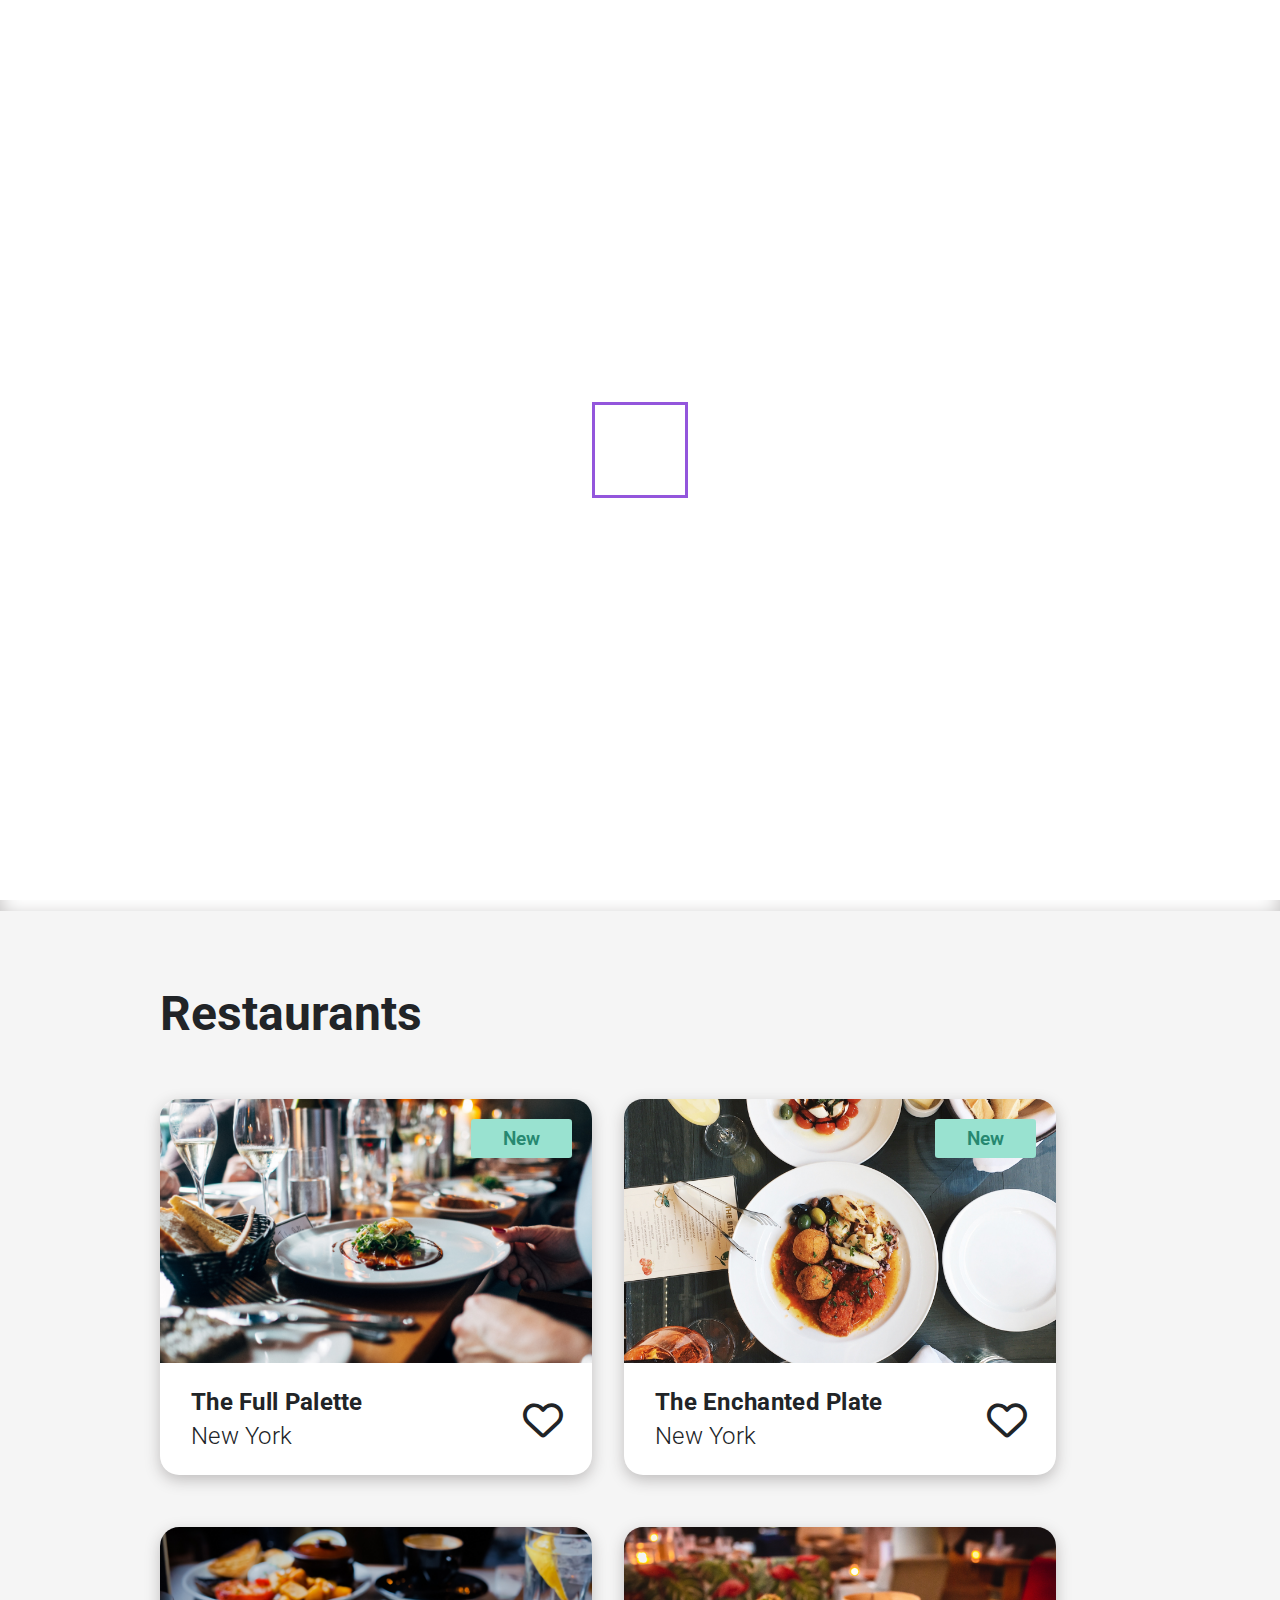
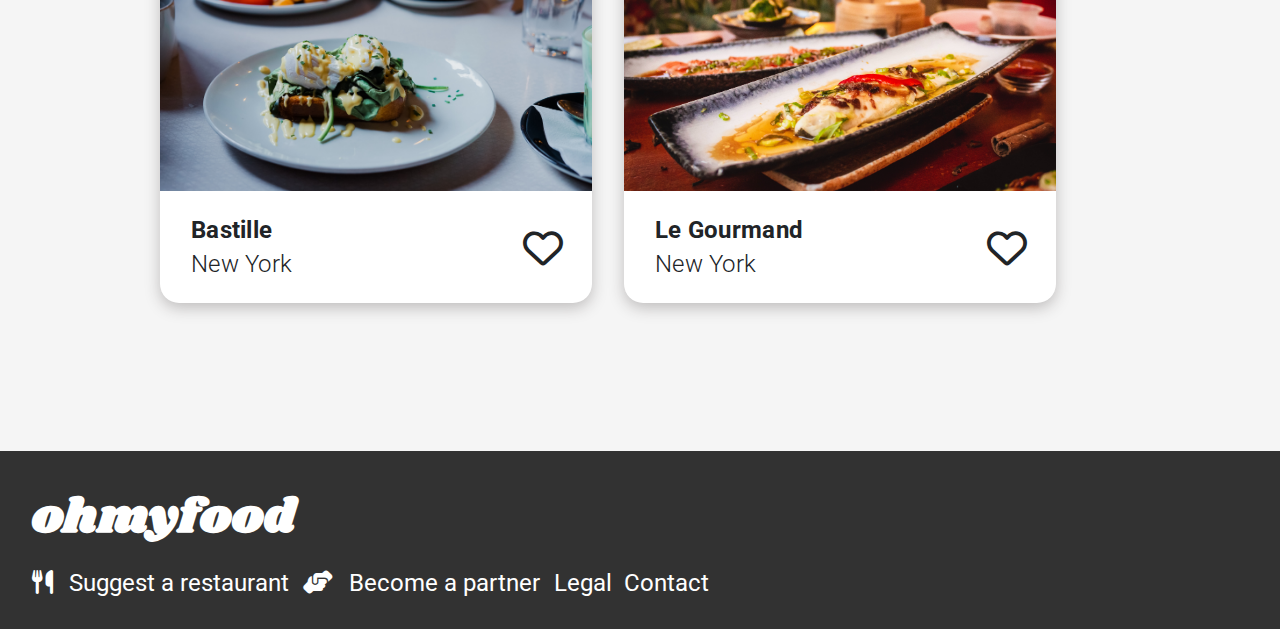
<file: index.html>
<!DOCTYPE html>
<html lang="en">
    <head>
        <meta charset="utf-8">
        <meta name="viewport" content="width=device-width, initial-scale=1.0">
        <title>Ohmyfood</title>
        <link rel="stylesheet" href="./css/index.css">
        <link rel="stylesheet" href="https://cdn.jsdelivr.net/npm/@fortawesome/fontawesome-free@6.2.1/css/all.min.css" crossorigin="anonymous">
    </head>
    <body>
        <!-- LOADER SECTION -->
        <div class="loader">
            <span class="loader__border"> 
                <i class="fa-solid fa-pizza-slice loader__border-icon"></i>
                <span class="loader-inner"></span>
            </span>
        </div>
        <!-- END LOADER SECTION -->
        <!-- HEADER SECTION -->
        <header class="header">
            <a href="./index.html">
                <img 
                src="./assets/logo/ohmyfood.png"
                class="header__logo"
                alt="logo">
            </a>
        </header>
        <!-- END HEADER SECTION -->
        <!-- LOCATION SECTION -->
        <section class="location">
            <i class="fa-solid fa-location-dot location__icon"></i>
            <h2 class="location__title">
                Paris, Belleville
            </h2>
        </section>
        <!-- END LOCATION SECTION -->
        <!-- EXPLORE SECTION -->
        <section class="explore">
            <h1 class="explore__heading">Book the menu you like</h1>
            <p class="explore__description">Discover top-of-the-art restaurants we picked for you</p>
            <button class="explore__btn">Explore our restaurants</button>
        </section>
        <!-- END EXPLORE SECTION -->
        <!-- INSTRUCTIONS SECTION -->
        <section class="instructions">
            <h2 class="instructions__heading">How it works</h2>
            <button class="instructions__card">
                <span class="instructions__chip">
                    1
                </span>
                <span class="instructions__bar">
                    <i class="fa-solid fa-mobile-screen-button"></i>
                    <p class="instructions__txt">Choose a restaurant</p>
                </span>
            </button>
            <button class="instructions__card">
                <span class="instructions__chip">
                    2
                </span>
                <span class="instructions__bar">
                    <i class="fa-solid fa-list"></i>
                    <p class="instructions__txt">Create your menu</p>
                </span>
            </button>
            <button id="instructions__card--highlighted" class="instructions__card">
                <span class="instructions__chip">
                    3
                </span>
                <span class="instructions__bar">
                    <i id="instructions__chip--highlighted" class="fa-solid fa-store"></i>
                    <p class="instructions__txt">Go enjoy it at the restaurant</p>
                </span>
            </button>
        </section>
        <!-- END INSTRUCTIONS SECTION -->
        <!-- RESTAURANTS SECTION -->
        <section class="restaurants">
            <h2 class="restaurants__heading">Restaurants</h2>
            <div class="restaurants__card">
                <a href="./menus/menu_1.html" class="restaurants__card-label">
                    <div class="restaurants__card-img-container">
                        <img class="restaurants__card-img-container-img" 
                        src="./assets/restaurants/jay-wennington-N_Y88TWmGwA-unsplash.jpg" 
                        alt="Person with red fingernails holding plate of food in restaurant">
                        <div class="restaurants__card-img-container-label">New</div>
                    </div>
                    <div class="restaurants__card-caption-container">
                        <div class="restaurants__card-container--elt">
                            <h4 class="restaurants__card-heading">The Full Palette</h4>
                            <p class="restaurants__card-info">New York</p>
                        </div>
                        <div class="restaurants__card-container--elt">
                            <i class="fa-regular fa-heart restaurants__card-heart"></i>
                        </div>
                    </div>
                </a>
            </div>
            <div class="restaurants__card">
                <a href="./menus/menu_2.html">
                    <div class="restaurants__card-img-container">
                        <img class="restaurants__card-img" 
                        src="./assets/restaurants/stil-u2Lp8tXIcjw-unsplash.jpg" 
                        alt="Plate of food and a glass of wine on a glass table">
                        <div class="restaurants__card-img-container-label">New</div>
                    </div>
                    <div class="restaurants__card-caption-container">
                        <div class="restaurants__card-container--elt">
                            <h4 class="restaurants__card-heading">The Enchanted Plate</h4>
                            <p class="restaurants__card-info">New York</p>
                        </div>
                        <div class="restaurants__card-container--elt">
                            <i class="fa-regular fa-heart restaurants__card-heart"></i>
                        </div>
                    </div>
                </a>
            </div>
            <div class="restaurants__card">
                <a href="./menus/menu_3.html">
                    <img class="restaurants__card-img" 
                    src="./assets/restaurants/toa-heftiba-DQKerTsQwi0-unsplash.jpg" 
                    alt="Eggs benedict on a white plate in a restaurant">
                    <div class="restaurants__card-caption-container">
                        <div class="restaurants__card-container--elt">
                            <h4 class="restaurants__card-heading">Bastille</h4>
                            <p class="restaurants__card-info">New York</p>
                        </div>
                        <div class="restaurants__card-container--elt">
                            <i class="fa-regular fa-heart restaurants__card-heart"></i>
                        </div>
                    </div>
                </a>
            </div>
            <div class="restaurants__card">
                <a href="./menus/menu_4.html">
                    <img class="restaurants__card-img" 
                    src="./assets/restaurants/louis-hansel-shotsoflouis-qNBGVyOCY8Q-unsplash.jpg" 
                    alt="A meal served on a long rectangular ceramic dish in a restaurant">
                    <div class="restaurants__card-caption-container">
                        <div class="restaurants__card-container--elt">
                            <h4 class="restaurants__card-heading">Le Gourmand</h4>
                            <p class="restaurants__card-info">New York</p>
                        </div>
                        <div class="restaurants__card-container--elt">
                            <i class="fa-regular fa-heart restaurants__card-heart"></i>
                        </div>
                    </div>
                </a>
            </div>
        </section>
        <!-- END RESTAURANTS SECTION -->
        <!-- FOOTER SECTION -->
        <footer class="footer">
            <h6 class="footer__title">ohmyfood</h6>
            <ul class="footer__list">
                <li id="suggest-item" class="footer__list-item">
                    <i id="suggest-item" class="fa-solid fa-utensils footer__list-icon"></i>
                    Suggest a restaurant
                </li>
                <li id="partner-item" class="footer__list-item">
                    <i id="partner-item" class="fa-solid fa-handshake-angle footer__list-icon"></i>
                    Become a partner
                </li>
                <li class="footer__list-item">Legal</li>
                <li class="footer__list-item"> 
                    <a href="mailto:someone@yoursite.com">
                        Contact
                    </a>
                </li>
            </ul>
        </footer>
        <!-- END FOOTER SECTION -->
    </body>
</html>
</file>
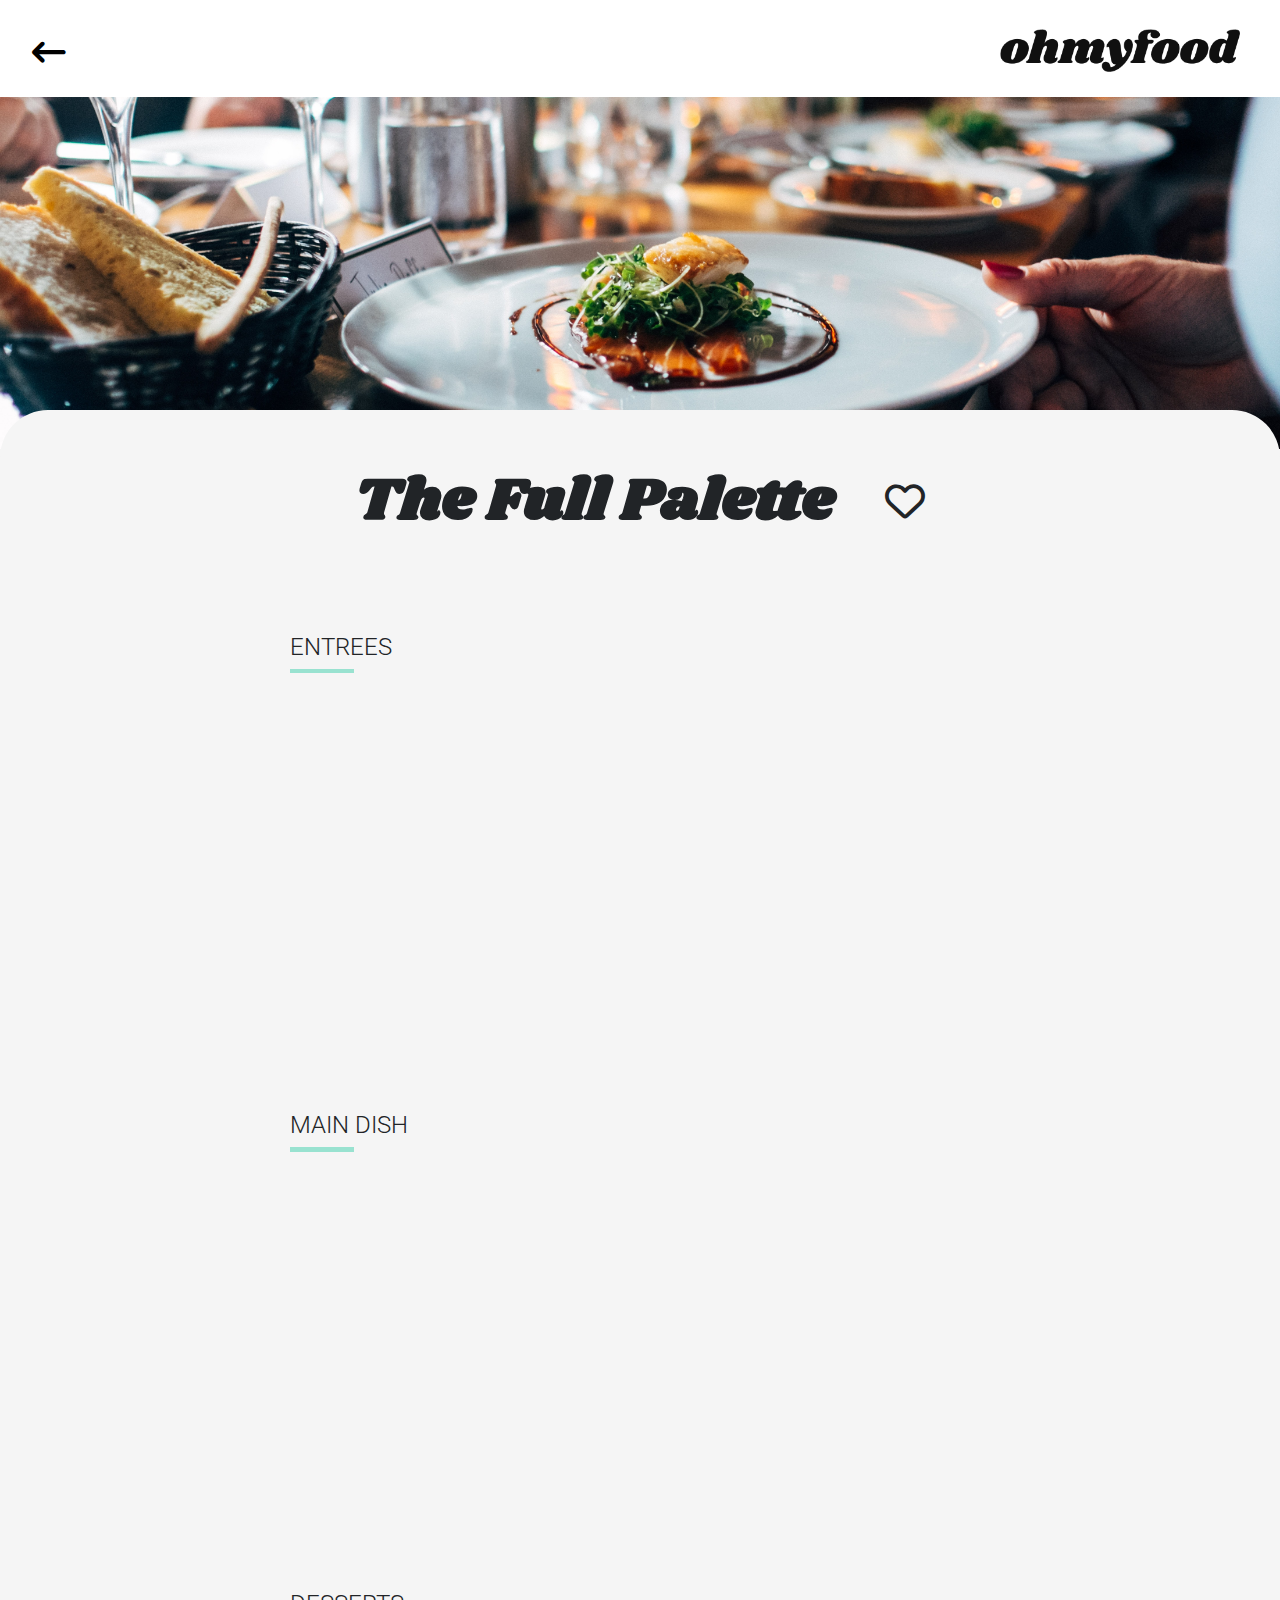
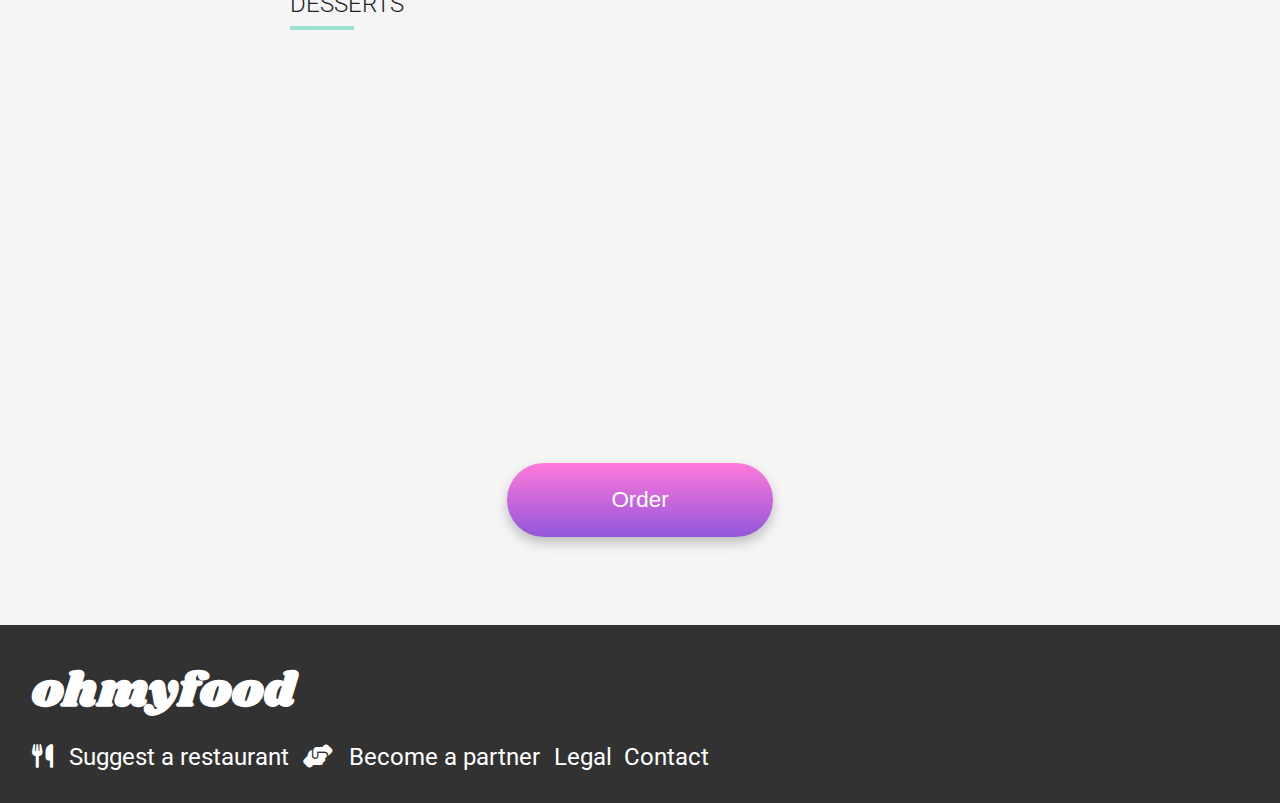
<file: menus/menu_1.html>
<!DOCTYPE html>
<html lang="en">
    <head>
        <meta charset="utf-8">
        <meta name="viewport" content="width=device-width, initial-scale=1.0">
        <title>Ohmyfood — The Full Palette</title>
        <link rel="stylesheet" href="../css/index.css">
        <link rel="stylesheet" href="https://cdn.jsdelivr.net/npm/@fortawesome/fontawesome-free@6.2.1/css/all.min.css" crossorigin="anonymous">
    </head>
    <body>
        <!-- HEADER SECTION -->
        <header class="header-menu">
            <a href="../index.html">
                <i class="fa-solid fa-arrow-left-long header-menu__icon"></i>
            </a>
            <a href="../index.html">
                <img 
                src="../assets/logo/ohmyfood.png"
                class="header-menu__logo"
                alt="logo">
            </a>
        </header>
        <!-- END HEADER SECTION -->
        <!-- HERO SECTION -->
        <div class="hero">
            <img 
            class="hero__img"
            src="../assets/restaurants/jay-wennington-N_Y88TWmGwA-unsplash.jpg" 
            alt="Person with red fingernails holding plate of food in restaurant">
        </div>
        <!-- END HERO SECTION -->
        <!-- MENU SECTION -->
        <div class="menu">
            <div class="menu__heading-container">
                <h1 class="menu__heading">The Full Palette</h1>
                <i class="fa-regular fa-heart menu__icon"></i>
            </div>
            <div class="menu__list">
                <h4 class="menu__list-heading">ENTREES</h4>
                <div class="menu__list-heading-underline"></div>
                <div class="menu__card">
                    <div class="menu__card-left">
                        <h5 class="menu__card-heading">Escargot</h5>
                        <p class="menu__card-info">With southern French spices</p>
                    </div>
                    <div class="menu__card-right">
                        <div class="menu__card-price">25€</div>
                        <div class="select">
                            <i class="select-icon"></i>
                        </div>
                    </div>
                </div>
                <div class="menu__card">
                    <div class="menu__card-left">
                        <h5 class="menu__card-heading">Duck Foie Gras</h5>
                        <p class="menu__card-info">With black truffle shavings</p>
                    </div>
                    <div class="menu__card-right">
                        <div class="menu__card-price">35€</div>
                        <div class="select">
                            <i class="select-icon"></i>
                        </div>
                    </div>
                </div>
                <div class="menu__card">
                    <div class="menu__card-left">
                        <h5 class="menu__card-heading">Fried egg</h5>
                        <p class="menu__card-info">Seasoned with truffle cream and...</p>
                    </div>
                    <div class="menu__card-right">
                        <div class="menu__card-price">20€</div>
                        <div class="select">
                            <i class="select-icon"></i>
                        </div>
                    </div>
                </div>
            </div>
            <div class="menu__list">
                <h4 class="menu__list-heading">MAIN DISH</h4>
                <div class="menu__list-heading-underline"></div>
                <div class="menu__card">
                    <div class="menu__card-left">
                        <h5 class="menu__card-heading">Herb-Encrusted Steak</h5>
                        <p class="menu__card-info">With delicately sliced and seasoned veg...</p>
                    </div>
                    <div class="menu__card-right">
                        <div class="menu__card-price">40€</div>
                        <div class="select">
                            <i class="select-icon"></i>
                        </div>
                    </div>
                </div>
                <div class="menu__card">
                    <div class="menu__card-left">
                        <h5 class="menu__card-heading">Ox Tail Shepherd's Pie</h5>
                        <p class="menu__card-info">With black truffle and pureed parnsips</p>
                    </div>
                    <div class="menu__card-right">
                        <div class="menu__card-price">35€</div>
                        <div class="select">
                            <i class="select-icon"></i>
                        </div>
                    </div>
                </div>
                <div class="menu__card">
                    <div class="menu__card-left">
                        <h5 class="menu__card-heading">Filet of Sole</h5>
                        <p class="menu__card-info">With citrus dressing</p>
                    </div>
                    <div class="menu__card-right">
                        <div class="menu__card-price">44€</div>
                        <div class="select">
                            <i class="select-icon"></i>
                        </div>
                    </div>
                </div>
            </div>
            <div class="menu__list">
                <h4 class="menu__list-heading">DESSERTS</h4>
                <div class="menu__list-heading-underline"></div>
                <div class="menu__card">
                    <div class="menu__card-left">
                        <h5 class="menu__card-heading">Paris-Brest</h5>
                        <p class="menu__card-info">Revisited</p>
                    </div>
                    <div class="menu__card-right">
                        <div class="menu__card-price">18€</div>
                        <div class="select">
                            <i class="select-icon"></i>
                        </div>
                    </div>
                </div>
                <div class="menu__card">
                    <div class="menu__card-left">
                        <h5 class="menu__card-heading">Chocolate Macaroons</h5>
                        <p class="menu__card-info">With vanilla ice cream</p>
                    </div>
                    <div class="menu__card-right">
                        <div class="menu__card-price">22€</div>
                        <div class="select">
                            <i class="select-icon"></i>
                        </div>
                    </div>
                </div>
                <div class="menu__card">
                    <div class="menu__card-left">
                        <h5 class="menu__card-heading">Chocolate Mousse</h5>
                        <p class="menu__card-info">With spices and black truffle</p>
                    </div>
                    <div class="menu__card-right">
                        <div class="menu__card-price">23€</div>
                        <div class="select">
                            <i class="select-icon"></i>
                        </div>
                    </div>
                </div>
            </div>
        </div>
        <div class="menu-btn">
            <button class="menu-btn-order">Order</button>
        </div>
        <!-- END MENU SECTION -->
        <!-- FOOTER SECTION -->
        <footer class="footer">
            <h6 class="footer__title">ohmyfood</h6>
            <ul class="footer__list">
                <li id="suggest-item" class="footer__list-item">
                    <i id="suggest-item" class="fa-solid fa-utensils footer__list-icon"></i>
                    Suggest a restaurant
                </li>
                <li id="partner-item" class="footer__list-item">
                    <i id="partner-item" class="fa-solid fa-handshake-angle footer__list-icon"></i>
                    Become a partner
                </li>
                <li class="footer__list-item">Legal</li>
                <li class="footer__list-item"> 
                    <a href="mailto:someone@yoursite.com">
                        Contact
                    </a>
                </li>
            </ul>
        </footer>
        <!-- END FOOTER SECTION -->
    </body>
</html>
</file>
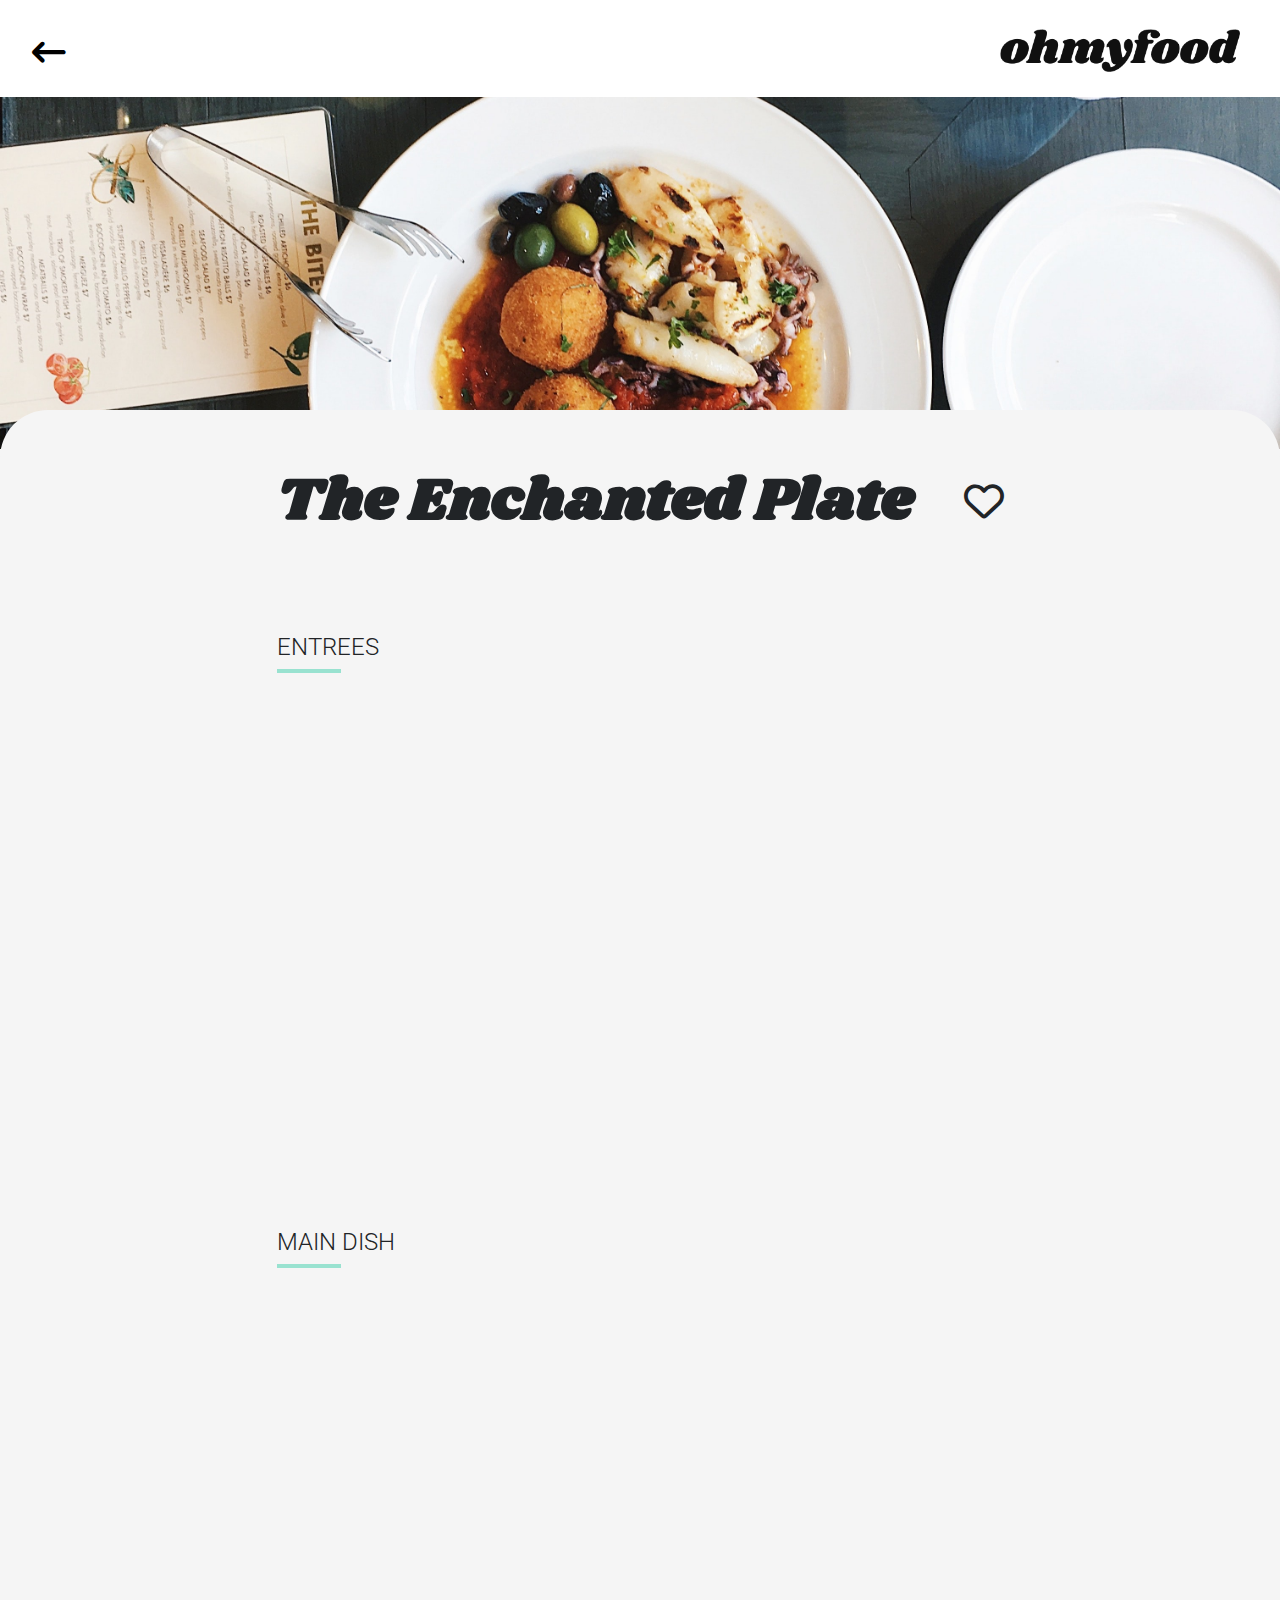
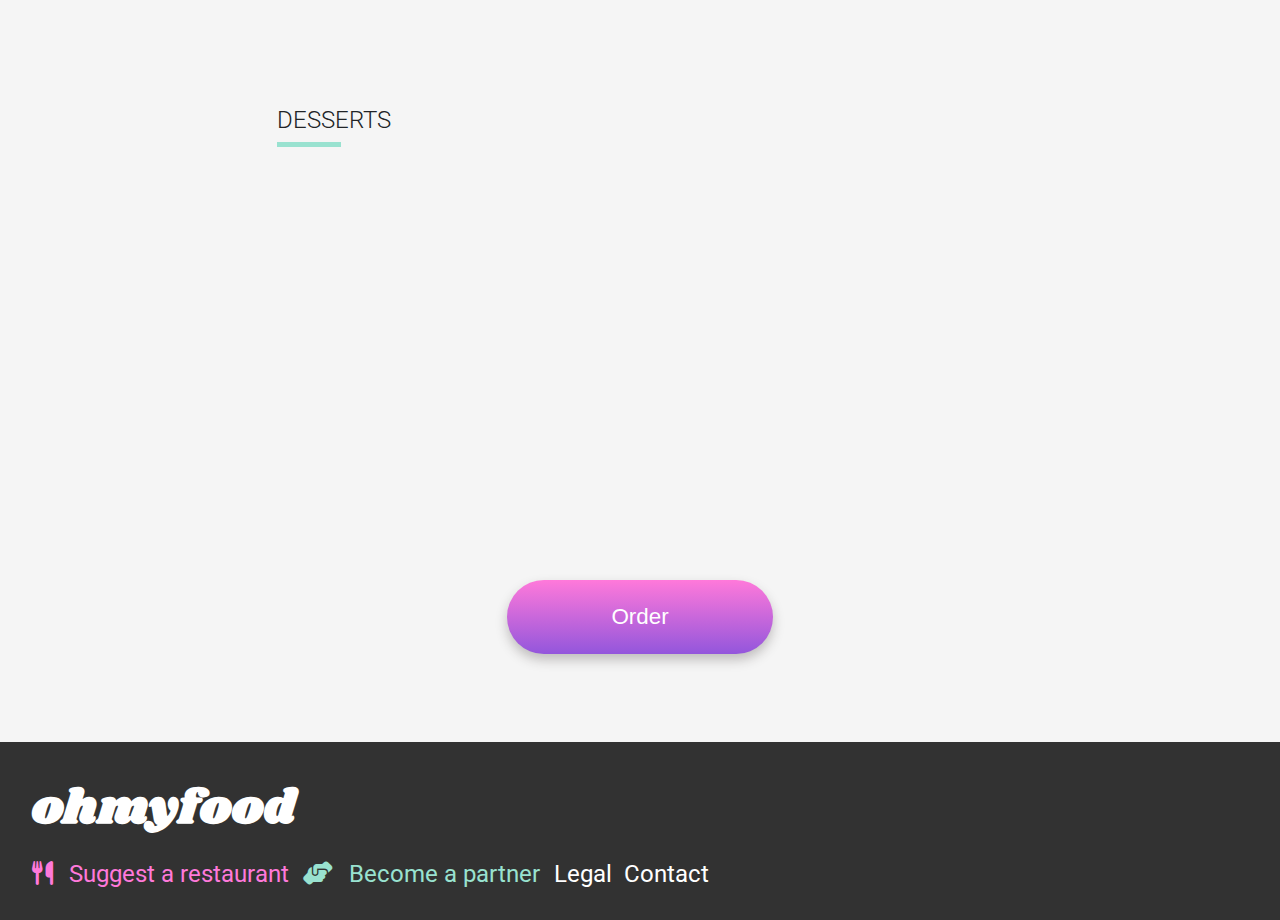
<file: menus/menu_2.html>
<!DOCTYPE html>
<html lang="en">
    <head>
        <meta charset="utf-8">
        <meta name="viewport" content="width=device-width, initial-scale=1.0">
        <title>Ohmyfood — The Enchanted Plate</title>
        <link rel="stylesheet" href="../css/index.css">
        <link rel="stylesheet" href="https://cdn.jsdelivr.net/npm/@fortawesome/fontawesome-free@6.2.1/css/all.min.css" crossorigin="anonymous">
    </head>
    <body>
        <!-- HEADER SECTION -->
        <header class="header-menu">
            <a href="../index.html">
                <i class="fa-solid fa-arrow-left-long header-menu__icon"></i>
            </a>
            <a href="../index.html">
                <img 
                src="../assets/logo/ohmyfood.png"
                class="header-menu__logo"
                alt="logo">
            </a>
        </header>
        <!-- END HEADER SECTION -->
        <!-- HERO SECTION -->
        <div class="hero">
            <img 
            class="hero__img"
            src="../assets/restaurants/stil-u2Lp8tXIcjw-unsplash.jpg" 
            alt="Person with red fingernails holding plate of food in restaurant">
        </div>
        <!-- END HERO SECTION -->
        <!-- MENU SECTION -->
        <div class="menu">
            <div class="menu__heading-container">
                <div class="menu__heading-container--elt">
                    <h1 class="menu__heading">The Enchanted Plate</h1>
                </div>
                <div class="container--heart">
                    <i class="fa-regular fa-heart heart-black"></i>
                    <i class="fa-regular fa-heart heart"></i>
                </div>
            </div>
            <div class="menu__list">
                <h4 class="menu__list-heading">ENTREES</h4>
                <div class="menu__list-heading-underline"></div>
                <!-- CARD 1 -->
                <div class="menu__card menu__card-1">
                    <div class="menu__card-left">
                        <h5 class="menu__card-heading">Foie Gras Ravioli</h5>
                        <p class="menu__card-info">With truffle cream</p>
                    </div>
                    <div class="menu__card-right">
                        <div class="menu__card-price">25€</div>
                        <div class="select">
                            <i class="select-icon"></i>
                        </div>
                    </div>
                </div>
                <!-- END CARD 1 -->
                <!-- CARD 2 -->
                <div class="menu__card menu__card-2">
                    <div class="menu__card-left">
                        <h5 class="menu__card-heading">Oscietra Caviar</h5>
                        <p class="menu__card-info">With buckwheat blinis</p>
                    </div>
                    <div class="menu__card-right">
                        <div class="menu__card-price">35€</div>
                        <div class="select">
                            <i class="select-icon"></i>
                        </div>
                    </div>
                </div>
                <!-- END CARD 2 -->
                <!-- CARD 3 -->
                <div class="menu__card menu__card-3">
                    <div class="menu__card-left">
                        <h5 class="menu__card-heading">Lobster and Leek Foam</h5>
                        <p class="menu__card-info">Marinated with orange zest</p>
                    </div>
                    <div class="menu__card-right">
                        <div class="menu__card-price">20€</div>
                        <div class="select">
                            <i class="select-icon"></i>
                        </div>
                    </div>
                </div>
                <!-- END CARD 3 -->
                <!-- CARD 4 -->
                <div class="menu__card menu__card-4">
                    <div class="menu__card-left">
                        <h5 class="menu__card-heading">Duck Foie Gras</h5>
                        <p class="menu__card-info">With fig jam and grilled baguette</p>
                    </div>
                    <div class="menu__card-right">
                        <div class="menu__card-price">35€</div>
                        <div class="select">
                            <i class="select-icon"></i>
                        </div>
                    </div>
                </div>
                <!-- END CARD 4 -->
            </div>
            <div class="menu__list">
                <h4 class="menu__list-heading">MAIN DISH</h4>
                <div class="menu__list-heading-underline"></div>
                <!-- CARD 5 -->
                <div class="menu__card menu__card-5">
                    <div class="menu__card-left">
                        <h5 class="menu__card-heading">Fresh Buttered Scallops</h5>
                        <p class="menu__card-info">With white celery puree</p>
                    </div>
                    <div class="menu__card-right">
                        <div class="menu__card-price">40€</div>
                        <div class="select">
                            <i class="select-icon"></i>
                        </div>
                    </div>
                </div>
                <!-- END CARD 5 -->
                <!-- CARD 6 -->
                <div class="menu__card menu__card-6">
                    <div class="menu__card-left">
                        <h5 class="menu__card-heading">Pan-Fried Lobster</h5>
                        <p class="menu__card-info">With mashed sweet potatoes</p>
                    </div>
                    <div class="menu__card-right">
                        <div class="menu__card-price">35€</div>
                        <div class="select">
                            <i class="select-icon"></i>
                        </div>
                    </div>
                </div>
                <!-- END CARD 6 -->
                <!-- CARD 7 -->
                <div class="menu__card menu__card-7">
                    <div class="menu__card-left">
                        <h5 class="menu__card-heading">Braised Ox Tail</h5>
                        <p class="menu__card-info">With wild rice and lemon zest</p>
                    </div>
                    <div class="menu__card-right">
                        <div class="menu__card-price">44€</div>
                        <div class="select">
                            <i class="select-icon"></i>
                        </div>
                    </div>
                </div>
                <!-- END CARD 7 -->
            </div>
            <div class="menu__list">
                <h4 class="menu__list-heading">DESSERTS</h4>
                <div class="menu__list-heading-underline"></div>
                <!-- CARD 8 -->
                <div class="menu__card menu__card-8">
                    <div class="menu__card-left">
                        <h5 class="menu__card-heading">Chocolate and Hazelnut Macaroon</h5>
                        <p class="menu__card-info">With caramel butter ice cream</p>
                    </div>
                    <div class="menu__card-right">
                        <div class="menu__card-price">18€</div>
                        <div class="select">
                            <i class="select-icon"></i>
                        </div>
                    </div>
                </div>
                <!-- END CARD 8 -->
                <!-- CARD 9 -->
                <div class="menu__card menu__card-9">
                    <div class="menu__card-left">
                        <h5 class="menu__card-heading">Baba au rhum</h5>
                        <p class="menu__card-info">With lemon drizzle</p>
                    </div>
                    <div class="menu__card-right">
                        <div class="menu__card-price">22€</div>
                        <div class="select">
                            <i class="select-icon"></i>
                        </div>
                    </div>
                </div>
                <!-- END CARD 9 -->
                <!-- CARD 10 -->
                <div class="menu__card menu__card-10">
                    <div class="menu__card-left">
                        <h5 class="menu__card-heading">Lemon Meringue Pie</h5>
                        <p class="menu__card-info">Destructured</p>
                    </div>
                    <div class="menu__card-right">
                        <div class="menu__card-price">23€</div>
                        <div class="select">
                            <i class="select-icon"></i>
                        </div>
                    </div>
                </div>
                <!-- END CARD 10 -->
            </div>
        </div>
        <div class="menu-btn">
            <button class="menu-btn-order">Order</button>
        </div>
        <!-- END MENU SECTION -->
        <!-- FOOTER SECTION -->
        <footer class="footer">
            <h6 class="footer__title">ohmyfood</h6>
            <ul class="footer__list">
                <li class="footer__list-item suggest-item">
                    <i class="fa-solid fa-utensils footer__list-icon suggest-item"></i>
                    Suggest a restaurant
                </li>
                <li class="footer__list-item partner-item">
                    <i class="fa-solid fa-handshake-angle footer__list-icon partner-item"></i>
                    Become a partner
                </li>
                <li class="footer__list-item">Legal</li>
                <li class="footer__list-item"> 
                    <a href="mailto:someone@yoursite.com">
                        Contact
                    </a>
                </li>
            </ul>
        </footer>
        <!-- END FOOTER SECTION -->
    </body>
</html>
</file>
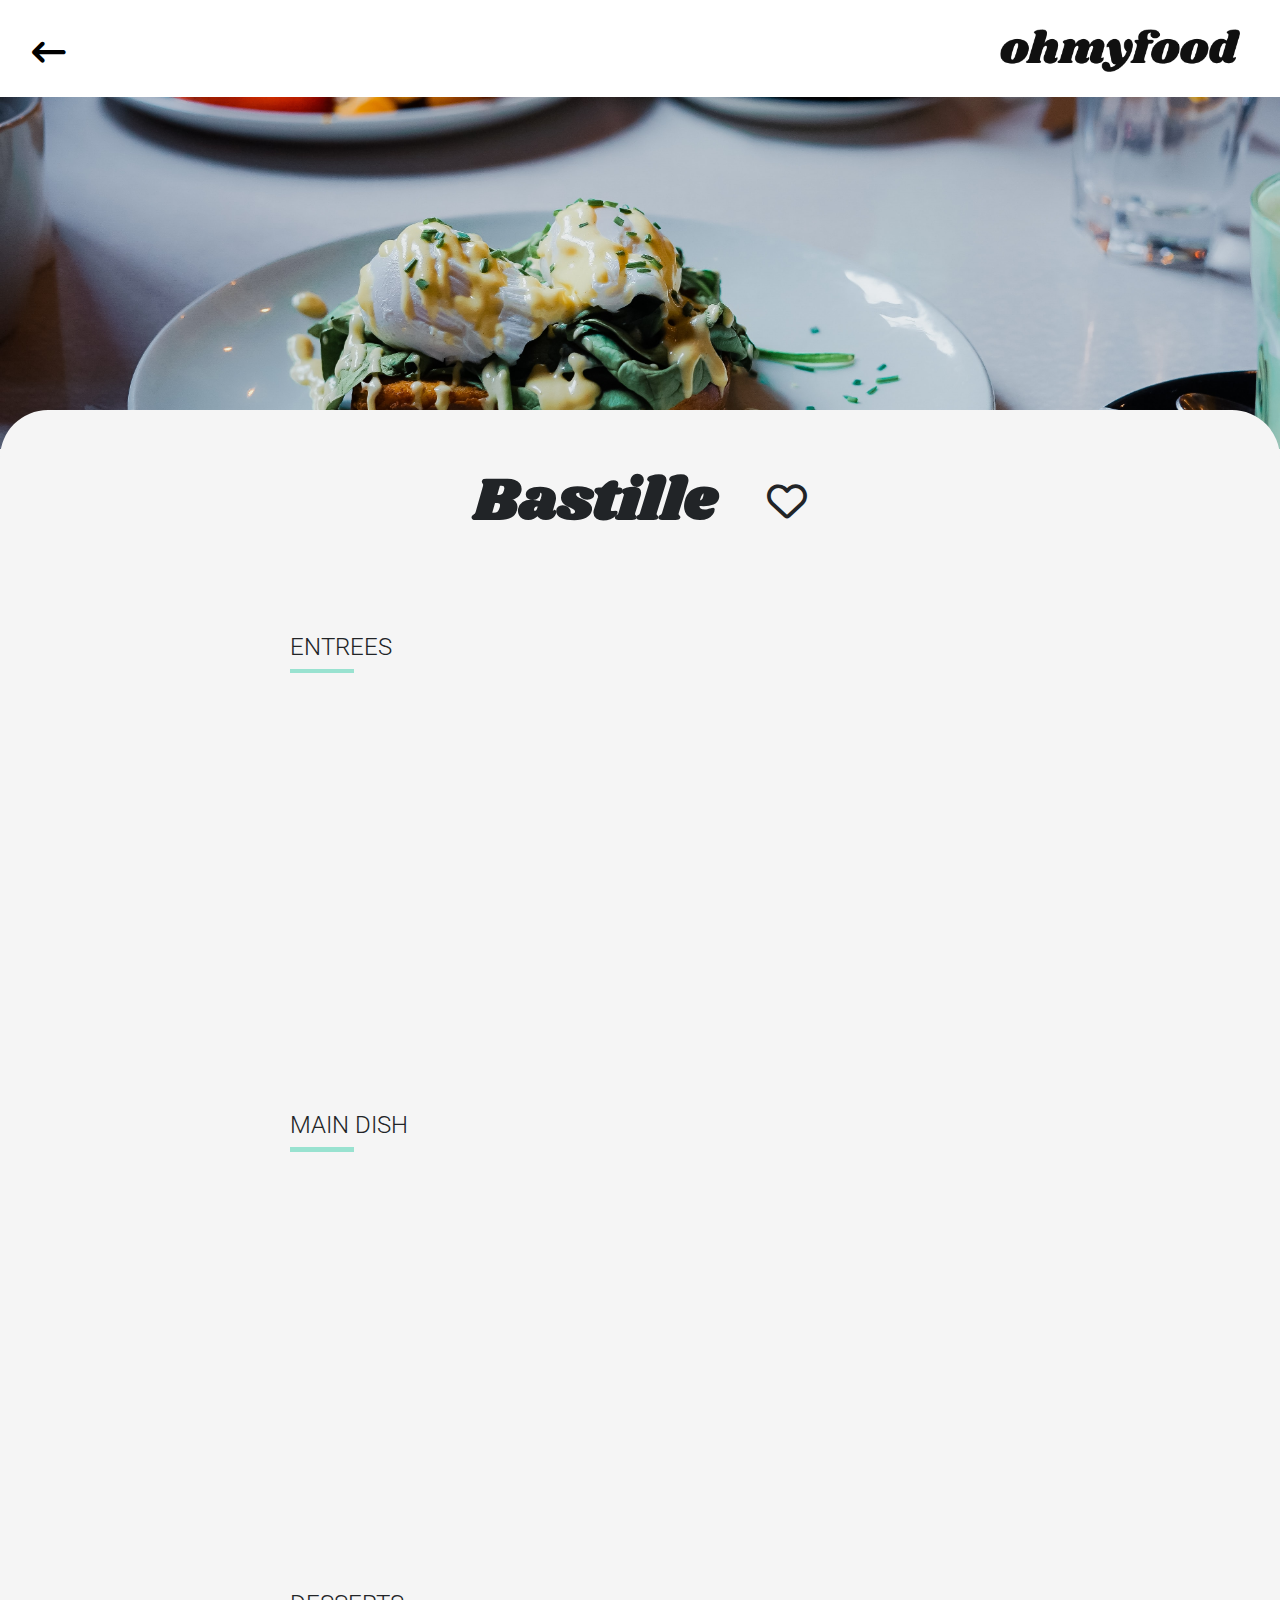
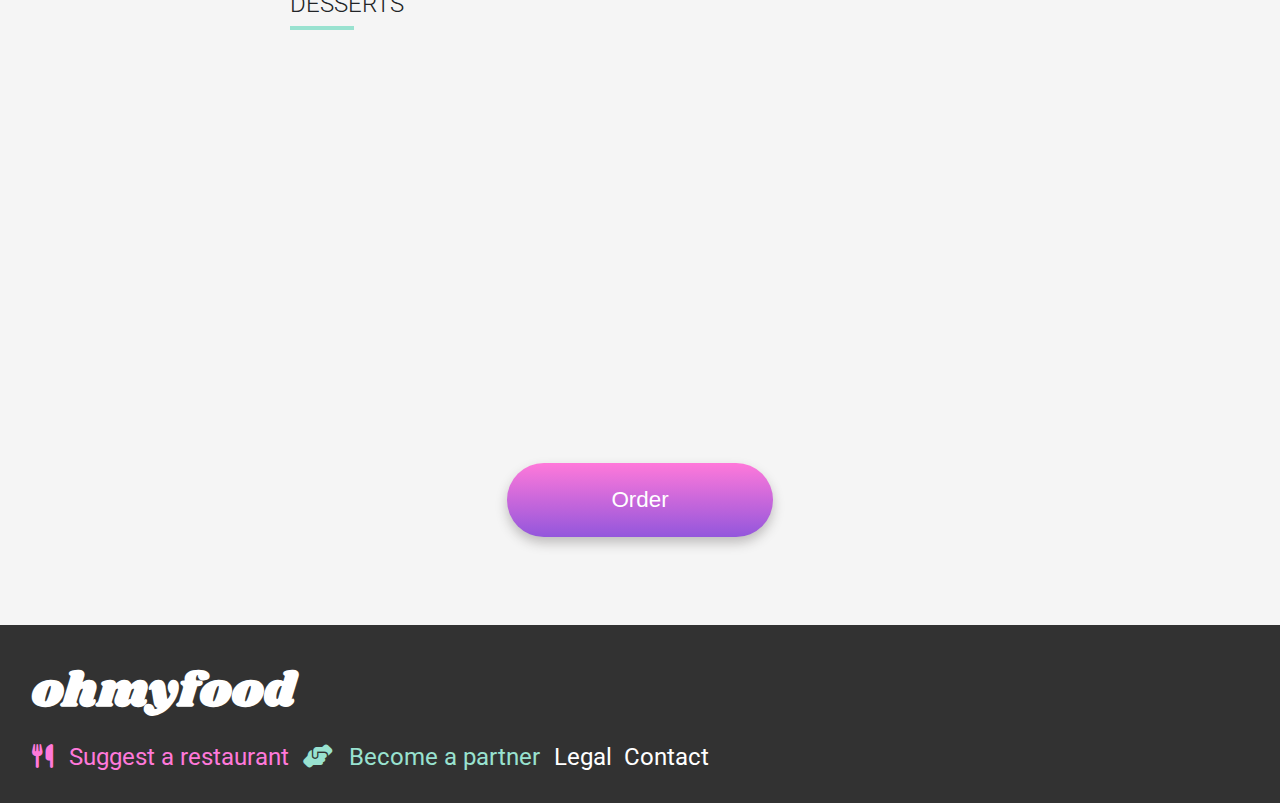
<file: menus/menu_3.html>
<!DOCTYPE html>
<html lang="en">
    <head>
        <meta charset="utf-8">
        <meta name="viewport" content="width=device-width, initial-scale=1.0">
        <title>Ohmyfood — Bastille</title>
        <link rel="stylesheet" href="../css/index.css">
        <link rel="stylesheet" href="https://cdn.jsdelivr.net/npm/@fortawesome/fontawesome-free@6.2.1/css/all.min.css" crossorigin="anonymous">
    </head>
    <body>
        <!-- HEADER SECTION -->
        <header class="header-menu">
            <a href="../index.html">
                <i class="fa-solid fa-arrow-left-long header-menu__icon"></i>
            </a>
            <a href="../index.html">
                <img 
                src="../assets/logo/ohmyfood.png"
                class="header-menu__logo"
                alt="logo">
            </a>
        </header>
        <!-- END HEADER SECTION -->
        <!-- HERO SECTION -->
        <div class="hero">
            <img 
            class="hero__img"
            src="../assets/restaurants/toa-heftiba-DQKerTsQwi0-unsplash.jpg" 
            alt="Person with red fingernails holding plate of food in restaurant">
        </div>
        <!-- END HERO SECTION -->
        <!-- MENU SECTION -->
        <div class="menu">
            <div class="menu__heading-container">
                <div class="menu__heading-container--elt">
                    <h1 class="menu__heading">Bastille</h1>
                </div>
                <div class="container--heart">
                    <i class="fa-regular fa-heart heart-black"></i>
                    <i class="fa-regular fa-heart heart"></i>
                </div>
            </div>
            <div class="menu__list">
                <h4 class="menu__list-heading">ENTREES</h4>
                <div class="menu__list-heading-underline"></div>
                <!-- CARD 1 -->
                <div class="menu__card menu__card-1">
                    <div class="menu__card-left">
                        <h5 class="menu__card-heading">Citrus Squid Carpaccio</h5>
                        <p class="menu__card-info">With orange zest</p>
                    </div>
                    <div class="menu__card-right">
                        <div class="menu__card-price">25€</div>
                        <div class="select">
                            <i class="select-icon"></i>
                        </div>
                    </div>
                </div>
                <!-- END CARD 1 -->
                <!-- CARD 2 -->
                <div class="menu__card menu__card-2">
                    <div class="menu__card-left">
                        <h5 class="menu__card-heading">Grandmother's Vegetable Soup</h5>
                        <p class="menu__card-info">Carrots, parsnips, Jerusalem artichoke</p>
                    </div>
                    <div class="menu__card-right">
                        <div class="menu__card-price">35€</div>
                        <div class="select">
                            <i class="select-icon"></i>
                        </div>
                    </div>
                </div>
                <!-- END CARD 2 -->
                <!-- CARD 3 -->
                <div class="menu__card menu__card-3">
                    <div class="menu__card-left">
                        <h5 class="menu__card-heading">Onion Soup</h5>
                        <p class="menu__card-info">Revisited</p>
                    </div>
                    <div class="menu__card-right">
                        <div class="menu__card-price">20€</div>
                        <div class="select">
                            <i class="select-icon"></i>
                        </div>
                    </div>
                </div>
                <!-- END CARD 3 -->
            </div>
            <div class="menu__list">
                <h4 class="menu__list-heading">MAIN DISH</h4>
                <div class="menu__list-heading-underline"></div>
                <!-- CARD 4 -->
                <div class="menu__card menu__card-4">
                    <div class="menu__card-left">
                        <h5 class="menu__card-heading">Scallops</h5>
                        <p class="menu__card-info">With mashed parsnip</p>
                    </div>
                    <div class="menu__card-right">
                        <div class="menu__card-price">40€</div>
                        <div class="select">
                            <i class="select-icon"></i>
                        </div>
                    </div>
                </div>
                <!-- END CARD 4 -->
                <!-- CARD 5 -->
                <div class="menu__card menu__card-5">
                    <div class="menu__card-left">
                        <h5 class="menu__card-heading">Magret de canard</h5>
                        <p class="menu__card-info">With mashed potatoes</p>
                    </div>
                    <div class="menu__card-right">
                        <div class="menu__card-price">35€</div>
                        <div class="select">
                            <i class="select-icon"></i>
                        </div>
                    </div>
                </div>
                <!-- END CARD 5 -->
                <!-- CARD 6 -->
                <div class="menu__card menu__card-6">
                    <div class="menu__card-left">
                        <h5 class="menu__card-heading">Game Hen</h5>
                        <p class="menu__card-info">With vegetable gnocchis</p>
                    </div>
                    <div class="menu__card-right">
                        <div class="menu__card-price">44€</div>
                        <div class="select">
                            <i class="select-icon"></i>
                        </div>
                    </div>
                </div>
                <!-- END CARD 6 -->
            </div>
            <div class="menu__list">
                <h4 class="menu__list-heading">DESSERTS</h4>
                <div class="menu__list-heading-underline"></div>
                <!-- CARD 7 -->
                <div class="menu__card menu__card-7">
                    <div class="menu__card-left">
                        <h5 class="menu__card-heading">Floral Ice Cream</h5>
                        <p class="menu__card-info">With hazelnut butter</p>
                    </div>
                    <div class="menu__card-right">
                        <div class="menu__card-price">18€</div>
                        <div class="select">
                            <i class="select-icon"></i>
                        </div>
                    </div>
                </div>
                <!-- END CARD 7 -->
                <!-- CARD 8 -->
                <div class="menu__card menu__card-8">
                    <div class="menu__card-left">
                        <h5 class="menu__card-heading">Chocolate Lava Cake</h5>
                        <p class="menu__card-info">Revisited</p>
                    </div>
                    <div class="menu__card-right">
                        <div class="menu__card-price">22€</div>
                        <div class="select">
                            <i class="select-icon"></i>
                        </div>
                    </div>
                </div>
                <!-- END CARD 8 -->
                <!-- CARD 9 -->
                <div class="menu__card menu__card-9">
                    <div class="menu__card-left">
                        <h5 class="menu__card-heading">Napolean</h5>
                        <p class="menu__card-info">With blueberries and marzipan</p>
                    </div>
                    <div class="menu__card-right">
                        <div class="menu__card-price">23€</div>
                        <div class="select">
                            <i class="select-icon"></i>
                        </div>
                    </div>
                </div>
                <!-- END CARD 9 -->
            </div>
        </div>
        <div class="menu-btn">
            <button class="menu-btn-order">Order</button>
        </div>
        <!-- END MENU SECTION -->
        <!-- FOOTER SECTION -->
        <footer class="footer">
            <h6 class="footer__title">ohmyfood</h6>
            <ul class="footer__list">
                <li class="footer__list-item suggest-item">
                    <i class="fa-solid fa-utensils footer__list-icon suggest-item"></i>
                    Suggest a restaurant
                </li>
                <li class="footer__list-item partner-item">
                    <i class="fa-solid fa-handshake-angle footer__list-icon partner-item"></i>
                    Become a partner
                </li>
                <li class="footer__list-item">Legal</li>
                <li class="footer__list-item"> 
                    <a href="mailto:someone@yoursite.com">
                        Contact
                    </a>
                </li>
            </ul>
        </footer>
        <!-- END FOOTER SECTION -->
    </body>
</html>
</file>
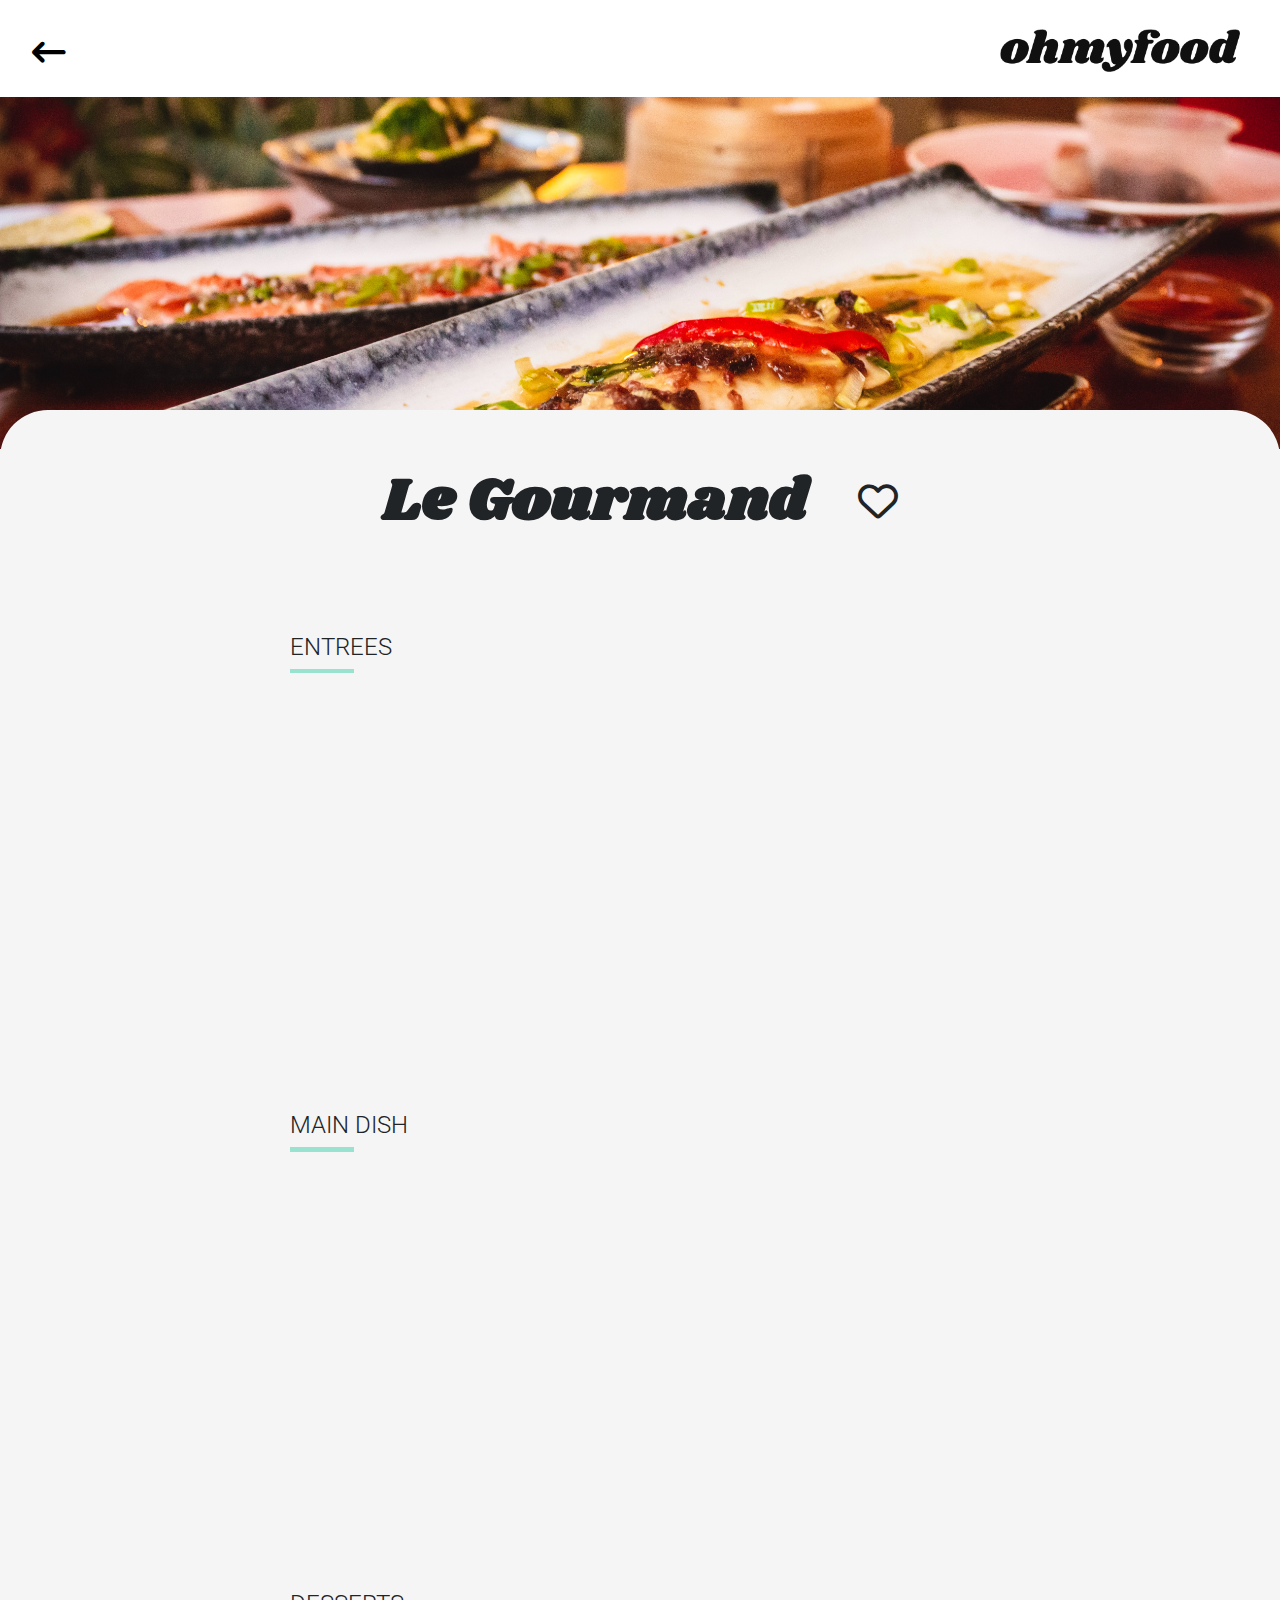
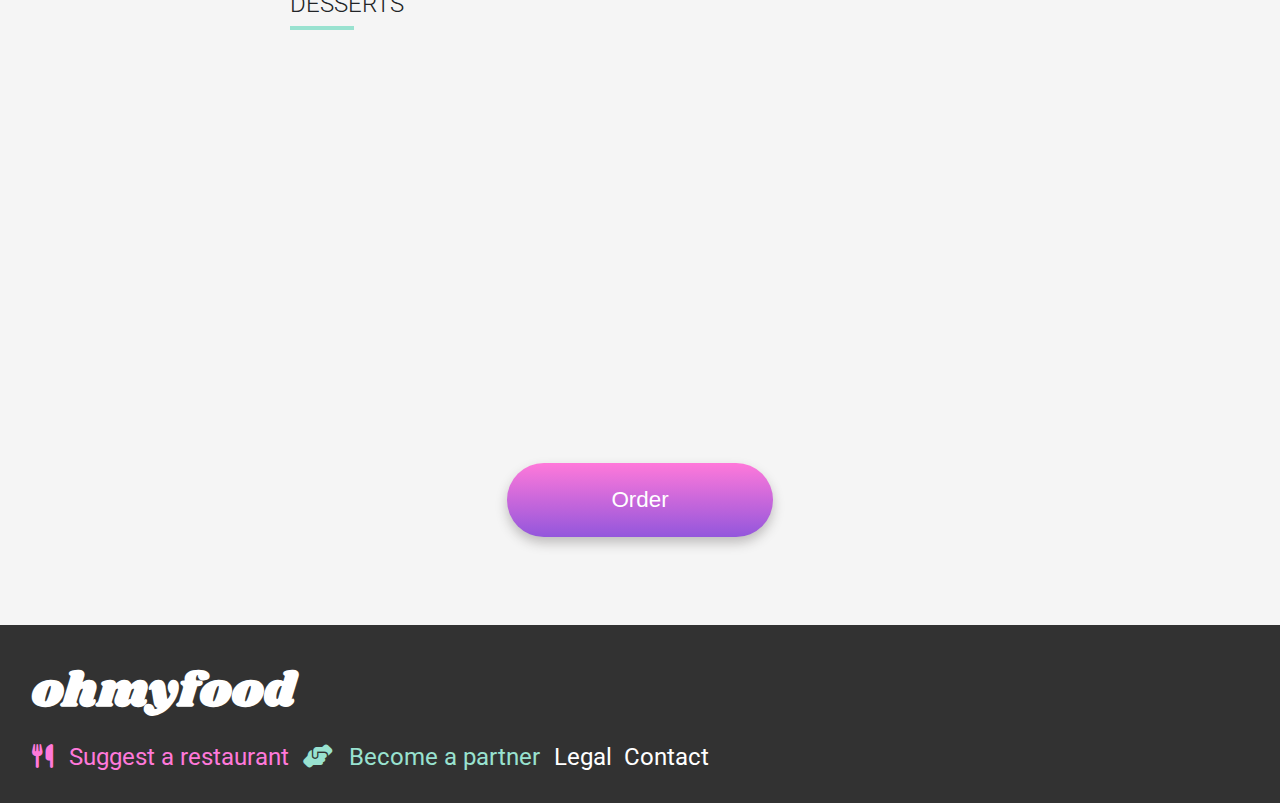
<file: menus/menu_4.html>
<!DOCTYPE html>
<html lang="en">
    <head>
        <meta charset="utf-8">
        <meta name="viewport" content="width=device-width, initial-scale=1.0">
        <title>Ohmyfood — Le Gourmand</title>
        <link rel="stylesheet" href="../css/index.css">
        <link rel="stylesheet" href="https://cdn.jsdelivr.net/npm/@fortawesome/fontawesome-free@6.2.1/css/all.min.css" crossorigin="anonymous">
    </head>
    <body>
        <!-- HEADER SECTION -->
        <header class="header-menu">
            <a href="../index.html">
                <i class="fa-solid fa-arrow-left-long header-menu__icon"></i>
            </a>
            <a href="../index.html">
                <img 
                src="../assets/logo/ohmyfood.png"
                class="header-menu__logo"
                alt="logo">
            </a>
        </header>
        <!-- END HEADER SECTION -->
        <!-- HERO SECTION -->
        <div class="hero">
            <img 
            class="hero__img"
            src="../assets/restaurants/louis-hansel-shotsoflouis-qNBGVyOCY8Q-unsplash.jpg" 
            alt="Person with red fingernails holding plate of food in restaurant">
        </div>
        <!-- END HERO SECTION -->
        <!-- MENU SECTION -->
        <div class="menu">
            <div class="menu__heading-container">
                <div class="menu__heading-container--elt">
                    <h1 class="menu__heading">Le Gourmand</h1>
                </div>
                <div class="container--heart">
                    <i class="fa-regular fa-heart heart-black"></i>
                    <i class="fa-regular fa-heart heart"></i>
                </div>
            </div>
            <div class="menu__list">
                <h4 class="menu__list-heading">ENTREES</h4>
                <div class="menu__list-heading-underline"></div>
                <!-- CARD 1 -->
                <div class="menu__card menu__card-1">
                    <div class="menu__card-left">
                        <h5 class="menu__card-heading">Tuna Carpaccio</h5>
                        <p class="menu__card-info">Seasoned with yuzu</p>
                    </div>
                    <div class="menu__card-right">
                        <div class="menu__card-price">25€</div>
                        <div class="select">
                            <i class="select-icon"></i>
                        </div>
                    </div>
                </div>
                <!-- END CARD 1 -->
                <!-- CARD 2 -->
                <div class="menu__card menu__card-2">
                    <div class="menu__card-left">
                        <h5 class="menu__card-heading">Crunchy Lobster Croquets</h5>
                        <p class="menu__card-info">With seasonal vegetables</p>
                    </div>
                    <div class="menu__card-right">
                        <div class="menu__card-price">35€</div>
                        <div class="select">
                            <i class="select-icon"></i>
                        </div>
                    </div>
                </div>
                <!-- END CARD 2 -->
                <!-- CARD 3 -->
                <div class="menu__card menu__card-3">
                    <div class="menu__card-left">
                        <h5 class="menu__card-heading">Mushroom soup</h5>
                        <p class="menu__card-info">With truffles</p>
                    </div>
                    <div class="menu__card-right">
                        <div class="menu__card-price">20€</div>
                        <div class="select">
                            <i class="select-icon"></i>
                        </div>
                    </div>
                </div>
                <!-- END CARD 3 -->
            </div>
            <div class="menu__list">
                <h4 class="menu__list-heading">MAIN DISH</h4>
                <div class="menu__list-heading-underline"></div>
                <!-- CARD 4 -->
                <div class="menu__card menu__card-4">
                    <div class="menu__card-left">
                        <h5 class="menu__card-heading">Roast Chicken with Provincial Herbs</h5>
                        <p class="menu__card-info">With truffle cream</p>
                    </div>
                    <div class="menu__card-right">
                        <div class="menu__card-price">40€</div>
                        <div class="select">
                            <i class="select-icon"></i>
                        </div>
                    </div>
                </div>
                <!-- END CARD 4 -->
                <!-- CARD 5 -->
                <div class="menu__card menu__card-5">
                    <div class="menu__card-left">
                        <h5 class="menu__card-heading">Roasted Lobster</h5>
                        <p class="menu__card-info">With seasonal vegetables</p>
                    </div>
                    <div class="menu__card-right">
                        <div class="menu__card-price">35€</div>
                        <div class="select">
                            <i class="select-icon"></i>
                        </div>
                    </div>
                </div>
                <!-- END CARD 5 -->
                <!-- CARD 6 -->
                <div class="menu__card menu__card-6">
                    <div class="menu__card-left">
                        <h5 class="menu__card-heading">Angus Beef Ribs</h5>
                        <p class="menu__card-info">With mashed parnsips</p>
                    </div>
                    <div class="menu__card-right">
                        <div class="menu__card-price">44€</div>
                        <div class="select">
                            <i class="select-icon"></i>
                        </div>
                    </div>
                </div>
                <!-- END CARD 6 -->
            </div>
            <div class="menu__list">
                <h4 class="menu__list-heading">DESSERTS</h4>
                <div class="menu__list-heading-underline"></div>
                <!-- CARD 7 -->
                <div class="menu__card menu__card-7">
                    <div class="menu__card-left">
                        <h5 class="menu__card-heading">Assorted Dessert Plate</h5>
                        <p class="menu__card-info">Chef's choice</p>
                    </div>
                    <div class="menu__card-right">
                        <div class="menu__card-price">18€</div>
                        <div class="select">
                            <i class="select-icon"></i>
                        </div>
                    </div>
                </div>
                <!-- END CARD 7 -->
                <!-- CARD 8 -->
                <div class="menu__card menu__card-8">
                    <div class="menu__card-left">
                        <h5 class="menu__card-heading">Crème brulée</h5>
                        <p class="menu__card-info">Revisited</p>
                    </div>
                    <div class="menu__card-right">
                        <div class="menu__card-price">22€</div>
                        <div class="select">
                            <i class="select-icon"></i>
                        </div>
                    </div>
                </div>
                <!-- END CARD 8 -->
                <!-- CARD 9 -->
                <div class="menu__card menu__card-9">
                    <div class="menu__card-left">
                        <h5 class="menu__card-heading">Tiramisu</h5>
                        <p class="menu__card-info">With hazelnuts</p>
                    </div>
                    <div class="menu__card-right">
                        <div class="menu__card-price">23€</div>
                        <div class="select">
                            <i class="select-icon"></i>
                        </div>
                    </div>
                </div>
                <!-- END CARD 9 -->
            </div>
        </div>
        <div class="menu-btn">
            <button class="menu-btn-order">Order</button>
        </div>
        <!-- END MENU SECTION -->
        <!-- FOOTER SECTION -->
        <footer class="footer">
            <h6 class="footer__title">ohmyfood</h6>
            <ul class="footer__list">
                <li class="footer__list-item suggest-item">
                    <i class="fa-solid fa-utensils footer__list-icon suggest-item"></i>
                    Suggest a restaurant
                </li>
                <li class="footer__list-item partner-item">
                    <i class="fa-solid fa-handshake-angle footer__list-icon partner-item"></i>
                    Become a partner
                </li>
                <li class="footer__list-item">Legal</li>
                <li class="footer__list-item"> 
                    <a href="mailto:someone@yoursite.com">
                        Contact
                    </a>
                </li>
            </ul>
        </footer>
        <!-- END FOOTER SECTION -->
    </body>
</html>
</file>
<file: css/index.css>
@import url("https://fonts.googleapis.com/css2?family=Roboto:wght@100;300;400;500;700;900&display=swap");
@import url("https://fonts.googleapis.com/css2?family=Shrikhand&display=swap");
/* IMPORTS */
@import "https://tchienn.github.io/ohmyfood_menu_app/css/normalize.css";
* {
  margin: 0;
  padding: 0;
  box-sizing: border-box;
}

body {
  width: 100%;
  font-family: "Roboto", sans-serif;
  color: #212427;
}

.container--heart {
  display: grid;
}

.fa-heart {
  font-size: 2.5rem;
}

.heart-black {
  grid-column: 1;
  grid-row: 1;
}

.heart.fa-heart {
  grid-column: 1;
  grid-row: 1;
  opacity: 0;
  transition: opacity 400ms;
  background: linear-gradient(#9356dc, #FF79da);
  -webkit-background-clip: text;
  -webkit-text-fill-color: transparent;
  font-weight: 900;
}
.heart.fa-heart:hover {
  opacity: 1;
}

@keyframes loaderBackground {
  100% {
    opacity: 0;
    z-index: -1;
  }
}
@keyframes loader {
  0% {
    transform: rotate(0deg);
  }
  25% {
    transform: rotate(180deg);
  }
  50% {
    transform: rotate(180deg);
  }
  75% {
    transform: rotate(360deg);
  }
  100% {
    transform: rotate(360deg);
  }
}
@keyframes loaderInner {
  0% {
    height: 0%;
  }
  25% {
    height: 0%;
  }
  50% {
    height: 100%;
  }
  75% {
    height: 100%;
  }
  100% {
    height: 0%;
  }
}
@keyframes appear {
  0% {
    transform: translateY(10rem);
    opacity: 0;
  }
  25% {
    opacity: 0.25;
  }
  50% {
    opacity: 0.5;
  }
  100% {
    opacity: 1;
  }
}
.footer {
  display: flex;
  flex-flow: column nowrap;
  gap: 1rem;
  width: 100%;
  padding: 2rem;
  background-color: #323232;
}
.footer__title {
  margin-bottom: 1rem;
  font-size: 1.6rem;
  letter-spacing: 0.05rem;
  font-family: "Shrikhand", cursive;
  color: #fff;
}
.footer__list {
  list-style-type: none;
  color: #fff;
}
.footer__list-icon {
  margin-right: 10px;
}
.footer__list-item {
  font-size: 1.5rem;
  margin-bottom: 0.5rem;
}
.footer__list-item a {
  text-decoration: none;
  color: #fff;
}

@media screen and (min-width: 768px) {
  .footer {
    display: flex;
    flex-flow: row wrap;
  }
  .footer__title {
    font-size: 3rem;
    margin-bottom: 0;
  }
  .footer__list {
    width: 100%;
  }
  .footer__list-item {
    margin-right: 0.5rem;
    display: inline;
  }
  .suggest-item {
    color: #FF79da;
  }
  .partner-item {
    color: #99e2d0;
  }
}
.header {
  display: flex;
  flex-flow: row nowrap;
  justify-content: center;
  padding: 30px 0 15px 0;
  background-color: #fff;
}
.header__logo {
  width: 16rem;
  height: fit-content;
}

.header-menu {
  padding: 1.8rem 10rem 1.3rem 2rem;
  display: flex;
  flex-flow: row nowrap;
  justify-content: space-between;
  align-items: center;
  background-color: #fff;
}
.header-menu a {
  text-decoration: none;
  color: #000;
}
.header-menu__icon {
  font-size: 2.1rem;
}
.header-menu__logo {
  text-align: center;
  width: 15rem;
  height: 2.7rem;
}

@media screen and (min-width: 768px) {
  .header-menu {
    justify-content: space-between;
    align-items: center;
    padding-right: 2.5rem;
  }
  .header-menu__logo {
    padding: 0;
  }
}
.loader {
  position: fixed;
  display: flex;
  justify-content: center;
  align-items: center;
  z-index: 10;
  background-color: #fff;
  width: 100%;
  height: 100%;
  animation: loaderBackground 3000ms 1000ms forwards;
}
.loader__border {
  width: 6rem;
  height: 6rem;
  border: 0.2rem solid #9356dc;
  animation: loader 2500ms infinite forwards;
}
.loader__border-icon {
  position: absolute;
  bottom: 1.5rem;
  left: 1.5rem;
  font-size: 3rem;
  color: #fff;
}
.loader-inner {
  vertical-align: top;
  display: inline-block;
  width: 100%;
  background-color: #9356dc;
  animation: loaderInner 2500ms infinite forwards;
}

.location {
  display: flex;
  flex-flow: row nowrap;
  justify-content: center;
  align-items: center;
  gap: 1.5rem;
  width: 100%;
  height: 4.8rem;
  background-color: #eaeaea;
  box-shadow: 0 5px 5px 0 #bfbdbd inset;
}
.location__title {
  font-weight: 400;
  font-size: 1.5rem;
}
.location__icon {
  font-size: 1.5rem;
}
.location__title {
  color: #212427;
}

@media screen and (min-width: 992px) {
  .location {
    background-color: transparent;
  }
}
.explore {
  padding: 3.5rem 3.5rem 5.5rem 3.5rem;
  display: flex;
  flex-flow: column nowrap;
  gap: 4rem;
  align-items: center;
  background-color: #f5f5f5;
}
.explore__heading {
  font-size: 2.3rem;
  color: #212427;
}
.explore__description {
  font-weight: 200;
  font-size: 1.7rem;
  text-align: center;
}
.explore__btn {
  padding: 1.5rem 2.5rem;
  border: none;
  border-radius: 7rem;
  background-image: linear-gradient(#FF79da, #9356dc);
  font-size: 1.4rem;
  font-weight: 400;
  color: #fff;
  box-shadow: 0 6px 12px 0 #bfbdbd;
  cursor: pointer;
  transform: scale(1);
  transition: transform 400ms, box-shadow ease-in-out 250ms;
}
.explore__btn:hover {
  filter: brightness(106%);
  box-shadow: 5px 5px 21px -7px black;
}

@media screen and (min-width: 992px) {
  .explore {
    box-shadow: 0 20px 20px 0 #99e2d0 inset;
    background-color: #b5eadd;
  }
  .explore__description {
    font-weight: 400;
    font-size: 1.7rem;
    color: #fff;
  }
  .explore__btn {
    padding: 1.5rem 2.5rem;
    border: none;
    border-radius: 7rem;
    background-image: linear-gradient(#FF79da, #9356dc);
    font-size: 1.4rem;
    font-weight: 400;
    color: #fff;
    box-shadow: none;
    cursor: pointer;
    transform: scale(1);
    transition: transform 400ms, box-shadow ease-in-out 250ms;
  }
  .explore__btn:hover {
    filter: brightness(106%);
    box-shadow: 5px 5px 21px -7px black;
  }
}
.instructions {
  padding: 4.5rem 3rem 8rem 3rem;
  display: flex;
  flex-flow: row wrap;
  justify-content: space-between;
  gap: 3rem;
  background-color: #fff;
}
.instructions__heading {
  font-size: 2.2rem;
  margin-bottom: 0.2rem;
}
.instructions__card {
  display: flex;
  flex-flow: row nowrap;
  justify-content: flex-start;
  border: 1px solid transparent;
  background-color: #f7f7f7;
  border-radius: 2rem;
  padding: 2.1rem 2.5rem 2.1rem 0.5rem;
  width: 100%;
  box-shadow: 0 5px 20px 0 #bfbdbd;
}
.instructions__chip {
  position: relative;
  right: 1.4rem;
  top: 5px;
  width: 2em;
  height: 2em;
  padding: 8px;
  border-radius: 100px;
  border: 2px solid transparent;
  background-color: #9356dc;
  font-size: 1.3rem;
  color: #fff;
  overflow: hidden;
}
.instructions__bar {
  display: flex;
  flex-flow: row nowrap;
  justify-content: space-between;
  gap: 1.2rem;
  padding: 0.5rem;
  font-weight: 500;
  font-size: 1.5rem;
}
.instructions__txt {
  color: black;
  text-align: start;
}

#instructions__card--highlighted {
  background-color: #f2eafb;
}

i.fa-solid.fa-mobile-screen-button::before,
i.fa-solid.fa-list::before {
  color: #8f8f8f;
  font-size: 1.7rem;
}

#instructions__chip--highlighted {
  color: #9356dc;
  font-size: 1.7rem;
}

@media screen and (min-width: 992px) {
  .instructions {
    justify-content: center;
    align-items: center;
    padding: 2.5rem 4.5rem 2.5rem 4.5rem;
    box-shadow: 0 5px 20px 0 #bfbdbd inset;
  }
  .instructions__heading {
    margin-bottom: 0;
    font-size: 2rem;
    color: #9356dc;
  }
  .instructions__card {
    align-items: center;
    border: none;
    padding: 0.5rem;
    height: 15rem;
    width: 20%;
    box-shadow: none;
  }
  .instructions__chip {
    right: 0;
    background-color: transparent;
    font-size: 1.5rem;
    border-radius: 0;
    color: #9356dc;
  }
  .instructions__bar {
    justify-content: center;
    padding: 0;
    font-size: 18px;
  }
  .instructions .instructions-icon {
    display: none;
  }
  #instructions__card--highlighted {
    box-shadow: 0 5px 20px 0 #bfbdbd;
  }
}
.restaurants {
  display: flex;
  flex-flow: column nowrap;
  gap: 0.6rem;
  padding: 30px 30px 4rem 30px;
  width: 100%;
  background-color: #f5f5f5;
}
.restaurants__heading {
  margin: 1.6rem 0 1.6rem 0;
  font-size: 2.2rem;
}
.restaurants__card {
  margin-bottom: 20px;
  height: 23.5rem;
  border-color: transparent;
  border-radius: 1.2rem;
  background-color: #fff;
  box-shadow: 0 5px 15px 0 #bfbdbd;
  width: 100%;
  transition: box-shadow ease-in-out 250ms;
}
.restaurants__card a {
  text-decoration: none;
  color: #212427;
}
.restaurants__card-img-container {
  position: relative;
}
.restaurants__card-img-container-img {
  border-radius: 1.2rem 1.2rem 0 0;
  object-fit: cover;
  width: 100%;
  height: 16.5rem;
}
.restaurants__card-img-container-label {
  position: absolute;
  top: 20px;
  right: 20px;
  padding: 0.5rem 2rem;
  border-radius: 0.2rem;
  background-color: #99e2d0;
  font-weight: 600;
  font-size: 1.2rem;
  color: #278870;
}
.restaurants__card-img {
  border-radius: 1.2rem 1.2rem 0 0;
  object-fit: cover;
  width: 100%;
  height: 16.5rem;
}
.restaurants__card-img-container-label {
  padding-top: 0.5rem;
}
.restaurants__card-caption-container {
  display: flex;
  flex-flow: row nowrap;
  justify-content: space-between;
  align-items: center;
  padding: 1rem 1.8rem 1rem 1rem;
}
.restaurants__card-heading {
  margin: 5px 0 0 15px;
  letter-spacing: 0.3px;
  font-size: 1.5rem;
}
.restaurants__card-info {
  margin-left: 15px;
  font-weight: 300;
  font-size: 1.5rem;
  letter-spacing: 0.3px;
  line-height: 2.5rem;
}
.restaurants__card:hover {
  box-shadow: 5px 5px 21px -7px black;
}

@media screen and (min-width: 992px) {
  .restaurants {
    flex-flow: row wrap;
    align-items: center;
    gap: 2rem;
    padding: 3rem 10rem 8rem 10rem;
  }
  .restaurants__heading {
    display: flex;
    flex-flow: row nowrap;
    justify-content: flex-start;
    font-size: 3rem;
    width: 100%;
  }
  .restaurants__card {
    width: 45%;
  }
}
body {
  background-color: #f5f5f5;
}

.hero {
  position: relative;
  width: 100%;
}
.hero__img {
  border-radius: 0;
  object-fit: cover;
  width: 100%;
  height: 22rem;
}

.menu {
  position: relative;
  bottom: 2.7rem;
  width: 100%;
  border-radius: 3rem 3rem 0 0;
  background-color: #f5f5f5;
}
.menu__heading-container {
  display: flex;
  flex-flow: row nowrap;
  padding: 3rem 2rem 2.5rem 2rem;
  justify-content: space-between;
  align-items: baseline;
  gap: 30px;
}
.menu__heading {
  font-family: "Shrikhand", cursive;
  font-size: 2.7rem;
}
.menu__list {
  padding: 0 2rem 1rem 2rem;
}
.menu__list-heading {
  font-weight: 300;
  font-size: 1.5rem;
}
.menu__list-heading-underline {
  margin: 0.5rem 0 1.5rem 0;
  width: 4rem;
  height: 0.3rem;
  background-color: #99e2d0;
}
.menu__card {
  display: flex;
  flex-flow: row nowrap;
  justify-content: space-between;
  margin-bottom: 1.2rem;
  border-radius: 1.5rem;
  box-shadow: 0 5px 15px 0 #bfbdbd;
  overflow: hidden;
  opacity: 0;
}
.menu__card-1 {
  animation: appear 1000ms ease-in-out forwards;
  animation-delay: 0ms;
}
.menu__card-2 {
  animation: appear 1000ms ease-in-out forwards;
  animation-delay: 500ms;
}
.menu__card-3 {
  animation: appear 1000ms ease-in-out forwards;
  animation-delay: 1000ms;
}
.menu__card-4 {
  animation: appear 1000ms ease-in-out forwards;
  animation-delay: 1500ms;
}
.menu__card-5 {
  animation: appear 1000ms ease-in-out forwards;
  animation-delay: 2000ms;
}
.menu__card-6 {
  animation: appear 1000ms ease-in-out forwards;
  animation-delay: 2500ms;
}
.menu__card-7 {
  animation: appear 1000ms ease-in-out forwards;
  animation-delay: 3000ms;
}
.menu__card-8 {
  animation: appear 1000ms ease-in-out forwards;
  animation-delay: 3500ms;
}
.menu__card-9 {
  animation: appear 1000ms ease-in-out forwards;
  animation-delay: 4000ms;
}
.menu__card-10 {
  animation: appear 1000ms ease-in-out forwards;
  animation-delay: 4500ms;
}
.menu__card-left {
  display: flex;
  flex-flow: column nowrap;
  gap: 0.5rem;
  padding: 1.2rem 0 1.2rem 1.2rem;
  width: calc(100% - 60px);
  transition: 500ms ease-in;
}
.menu__card-right {
  display: flex;
  flex-flow: row nowrap;
  gap: 10px;
  width: 60px;
  transform: translateX(20px);
  transition: 500ms ease-in-out;
}
.menu__card-heading {
  font-size: 1.5rem;
  font-weight: 500;
  white-space: nowrap;
  text-overflow: ellipsis;
  overflow: hidden;
}
.menu__card-info {
  font-size: 1.2rem;
  font-weight: 300;
  white-space: nowrap;
  text-overflow: ellipsis;
  overflow: hidden;
}
.menu__card-price {
  padding-top: 3.5rem;
  font-size: 1.2rem;
}
.menu__card:hover .menu__card-left {
  width: calc(100% - 115px);
}
.menu__card:hover .menu__card-right {
  transform: translateX(-35px);
}
.menu__card:hover .select-icon::after {
  transform: rotate(360deg);
}

.select-icon {
  display: flex;
  flex-flow: row nowrap;
  justify-content: center;
  align-items: center;
  padding-right: 0.6rem;
  width: 3.75rem;
  height: 100%;
  background-color: #99e2d0;
  color: #fff;
}
.select-icon::after {
  display: flex;
  flex-flow: row nowrap;
  content: "\f058";
  font-family: "Font Awesome 5 Free";
  font-size: 1.5rem;
  font-weight: 700;
  font-style: normal;
  transform: rotate(-180deg);
  transition: 600ms ease-in-out;
}

.menu-btn {
  display: flex;
  flex-flow: row nowrap;
  justify-content: center;
  padding-bottom: 5.5rem;
}
.menu-btn-order {
  padding: 1.5rem 6.5rem 1.5rem 6.5rem;
  border: none;
  border-radius: 7rem;
  background-image: linear-gradient(#FF79da, #9356dc);
  font-size: 1.4rem;
  font-weight: 400;
  color: #fff;
  box-shadow: 0 6px 12px 0 #bfbdbd;
  cursor: pointer;
  transform: scale(1);
  transition: transform 400ms, box-shadow ease-in-out 250ms;
}
.menu-btn-order:hover {
  filter: brightness(106%);
  box-shadow: 5px 5px 21px -7px black;
}

@media screen and (min-width: 992px) {
  .menu {
    display: grid;
    justify-content: center;
  }
  .menu__heading-container {
    justify-content: center;
    align-items: center;
    gap: 50px;
  }
  .menu__heading {
    font-size: 3.7rem;
  }
  .menu__list-heading {
    padding-top: 3rem;
  }
  .menu__card {
    width: 700px;
  }
}

/*# sourceMappingURL=index.css.map */
</file>
